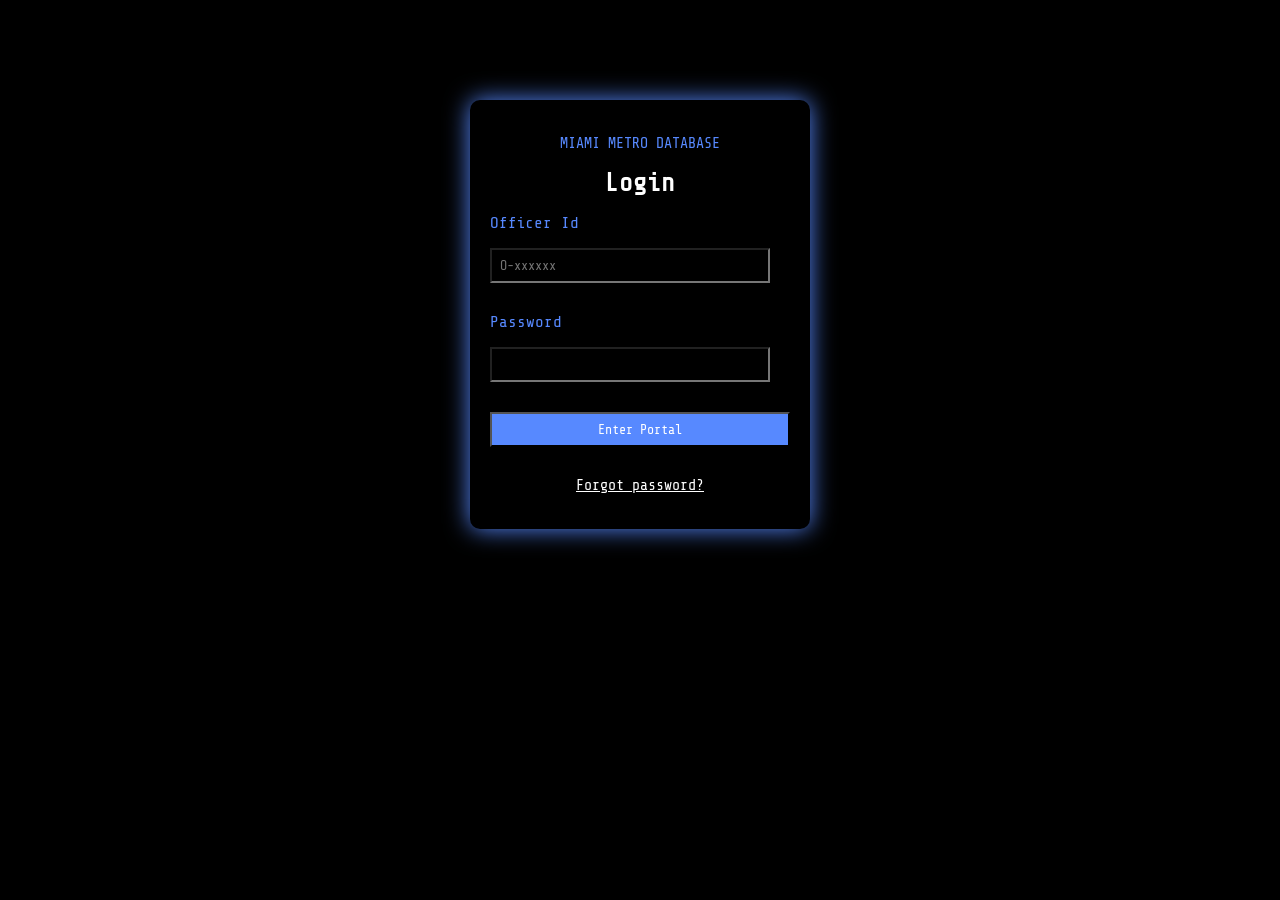
<file: index.html>
<!DOCTYPE html>
<html lang="en">
<head>
  <meta charset="UTF-8" />
  <meta name="viewport" content="width=device-width, initial-scale=1.0" />
  <link rel="stylesheet" href="login.css" />
  <title>Login Page</title>
</head>

<body>
  
  <div class="card">
    <p>MIAMI METRO DATABASE</p>
  <h1>
    Login
  </h1>
  <p class="left">Officer Id</p>
  <input type="text" placeholder="O-xxxxxx">
  <p class="left">Password</p>
  <input type="password">
    <a href="dashboard.html" class="a1"><button>Enter Portal</button></a>
    <p><a href="forgot.html">Forgot password?</a></p>
  </div>
  <script src="login.js"></script>
</body>
</file>
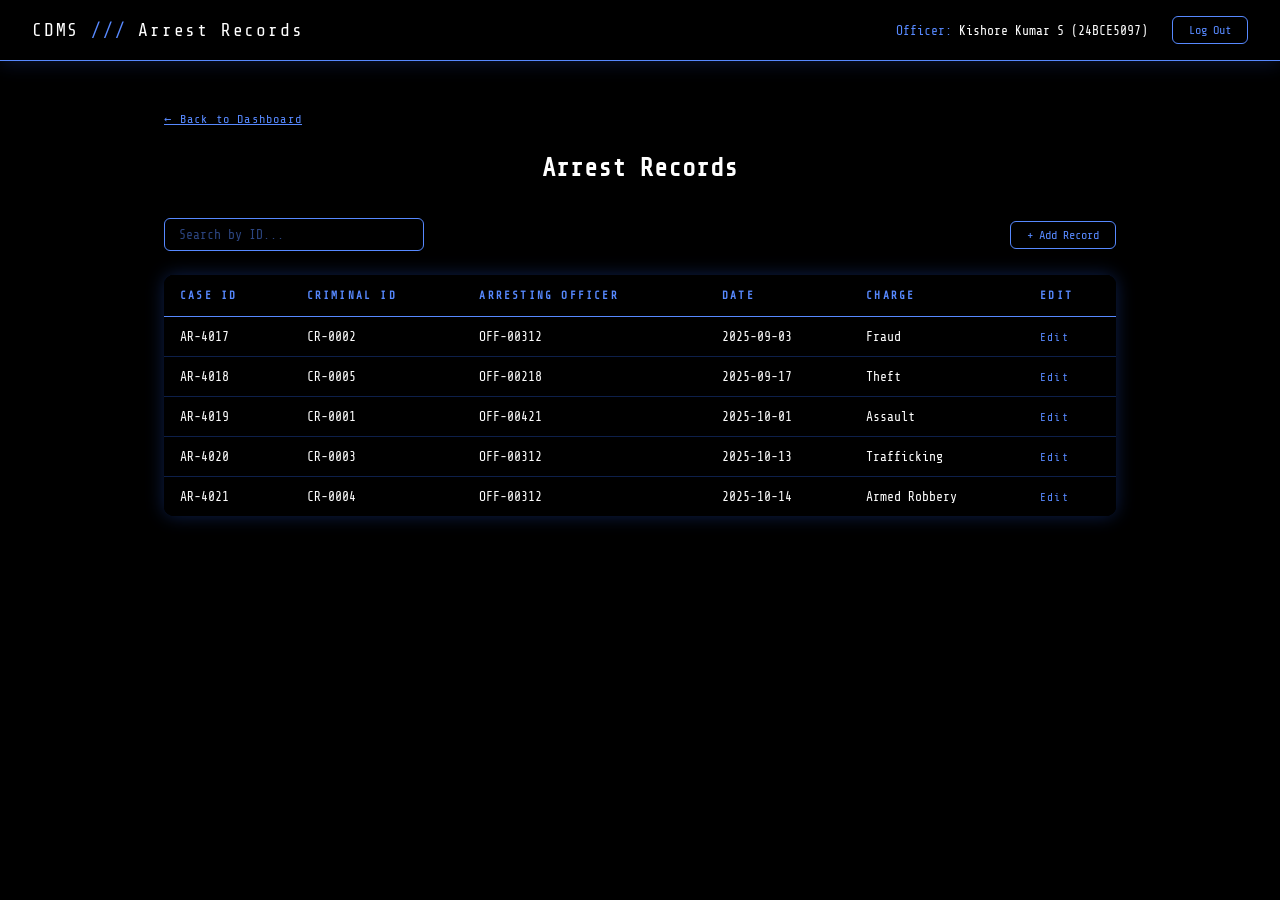
<file: arrests.html>
<!DOCTYPE html>
<html lang="en">
<head>
    <meta charset="UTF-8">
    <meta name="viewport" content="width=device-width, initial-scale=1.0">
    <title>CDMS - Arrest Records</title>
    <link rel="stylesheet" href="records.css">
</head>
<body>

    <header class="topbar">
        <div class="title">CDMS <span>///</span> Arrest Records</div>
        <div class="right">
            <span class="officer">Officer: <span>Kishore Kumar S (24BCE5097)</span></span>
            <a href="index.html" class="logout">Log Out</a>
        </div>
    </header>

    <div class="main">

        <a href="dashboard.html" class="back">&#8592; Back to Dashboard</a>

        <h1>Arrest Records</h1>

        <div class="toolbar">
            <input type="text" placeholder="Search by ID...">
            <a href="#" class="add">+ Add Record</a>
        </div>

        <table class="table">
            <thead>
                <tr>
                    <th>Case ID</th>
                    <th>Criminal ID</th>
                    <th>Arresting Officer</th>
                    <th>Date</th>
                    <th>Charge</th>
                    <th>Edit</th>
                </tr>
            </thead>
            <tbody>
                <tr>
                    <td>AR-4017</td>
                    <td>CR-0002</td>
                    <td>OFF-00312</td>
                    <td>2025-09-03</td>
                    <td>Fraud</td>
                    <td><a href="#" class="edit">Edit</a></td>
                </tr>
                <tr>
                    <td>AR-4018</td>
                    <td>CR-0005</td>
                    <td>OFF-00218</td>
                    <td>2025-09-17</td>
                    <td>Theft</td>
                    <td><a href="#" class="edit">Edit</a></td>
                </tr>
                <tr>
                    <td>AR-4019</td>
                    <td>CR-0001</td>
                    <td>OFF-00421</td>
                    <td>2025-10-01</td>
                    <td>Assault</td>
                    <td><a href="#" class="edit">Edit</a></td>
                </tr>
                <tr>
                    <td>AR-4020</td>
                    <td>CR-0003</td>
                    <td>OFF-00312</td>
                    <td>2025-10-13</td>
                    <td>Trafficking</td>
                    <td><a href="#" class="edit">Edit</a></td>
                </tr>
                <tr>
                    <td>AR-4021</td>
                    <td>CR-0004</td>
                    <td>OFF-00312</td>
                    <td>2025-10-14</td>
                    <td>Armed Robbery</td>
                    <td><a href="#" class="edit">Edit</a></td>
                </tr>
            </tbody>
        </table>

    </div>

  <script src="add.js"></script>
  <script src="edit.js"></script>
</body>
</html>
</file>
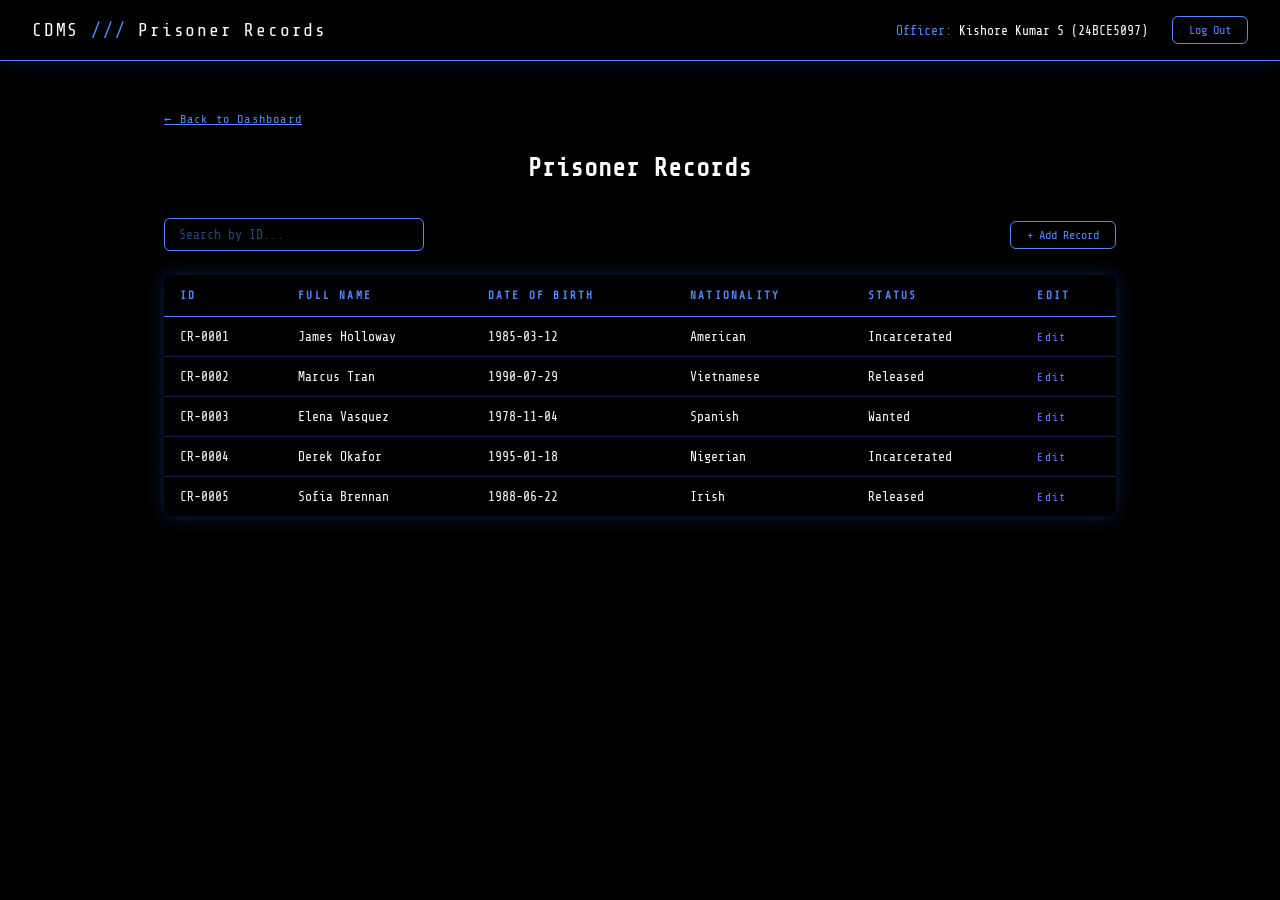
<file: criminals.html>
<!DOCTYPE html>
<html lang="en">
<head>
    <meta charset="UTF-8">
    <meta name="viewport" content="width=device-width, initial-scale=1.0">
    <title>CDMS - Prisoner Records</title>
    <link rel="stylesheet" href="records.css">
</head>
<body>

    <header class="topbar">
        <div class="title">CDMS <span>///</span> Prisoner Records</div>
        <div class="right">
            <span class="officer">Officer: <span>Kishore Kumar S (24BCE5097)</span></span>
            <a href="index.html" class="logout">Log Out</a>
        </div>
    </header>

    <div class="main">

        <a href="dashboard.html" class="back">&#8592; Back to Dashboard</a>

        <h1>Prisoner Records</h1>

        <div class="toolbar">
            <input type="text" placeholder="Search by ID...">
            <a href="#" class="add">+ Add Record</a>
        </div>

        <table class="table">
            <thead>
                <tr>
                    <th>ID</th>
                    <th>Full Name</th>
                    <th>Date of Birth</th>
                    <th>Nationality</th>
                    <th>Status</th>
                    <th>Edit</th>
                </tr>
            </thead>
            <tbody>
                <tr>
                    <td>CR-0001</td>
                    <td>James Holloway</td>
                    <td>1985-03-12</td>
                    <td>American</td>
                    <td>Incarcerated</td>
                    <td><a href="#" class="edit">Edit</a></td>
                </tr>
                <tr>
                    <td>CR-0002</td>
                    <td>Marcus Tran</td>
                    <td>1990-07-29</td>
                    <td>Vietnamese</td>
                    <td>Released</td>
                    <td><a href="#" class="edit">Edit</a></td>
                </tr>
                <tr>
                    <td>CR-0003</td>
                    <td>Elena Vasquez</td>
                    <td>1978-11-04</td>
                    <td>Spanish</td>
                    <td>Wanted</td>
                    <td><a href="#" class="edit">Edit</a></td>
                </tr>
                <tr>
                    <td>CR-0004</td>
                    <td>Derek Okafor</td>
                    <td>1995-01-18</td>
                    <td>Nigerian</td>
                    <td>Incarcerated</td>
                    <td><a href="#" class="edit">Edit</a></td>
                </tr>
                <tr>
                    <td>CR-0005</td>
                    <td>Sofia Brennan</td>
                    <td>1988-06-22</td>
                    <td>Irish</td>
                    <td>Released</td>
                    <td><a href="#" class="edit">Edit</a></td>
                </tr>
            </tbody>
        </table>

    </div>

  <script src="add.js"></script>
  <script src="edit.js"></script>
</body>
</html>
</file>
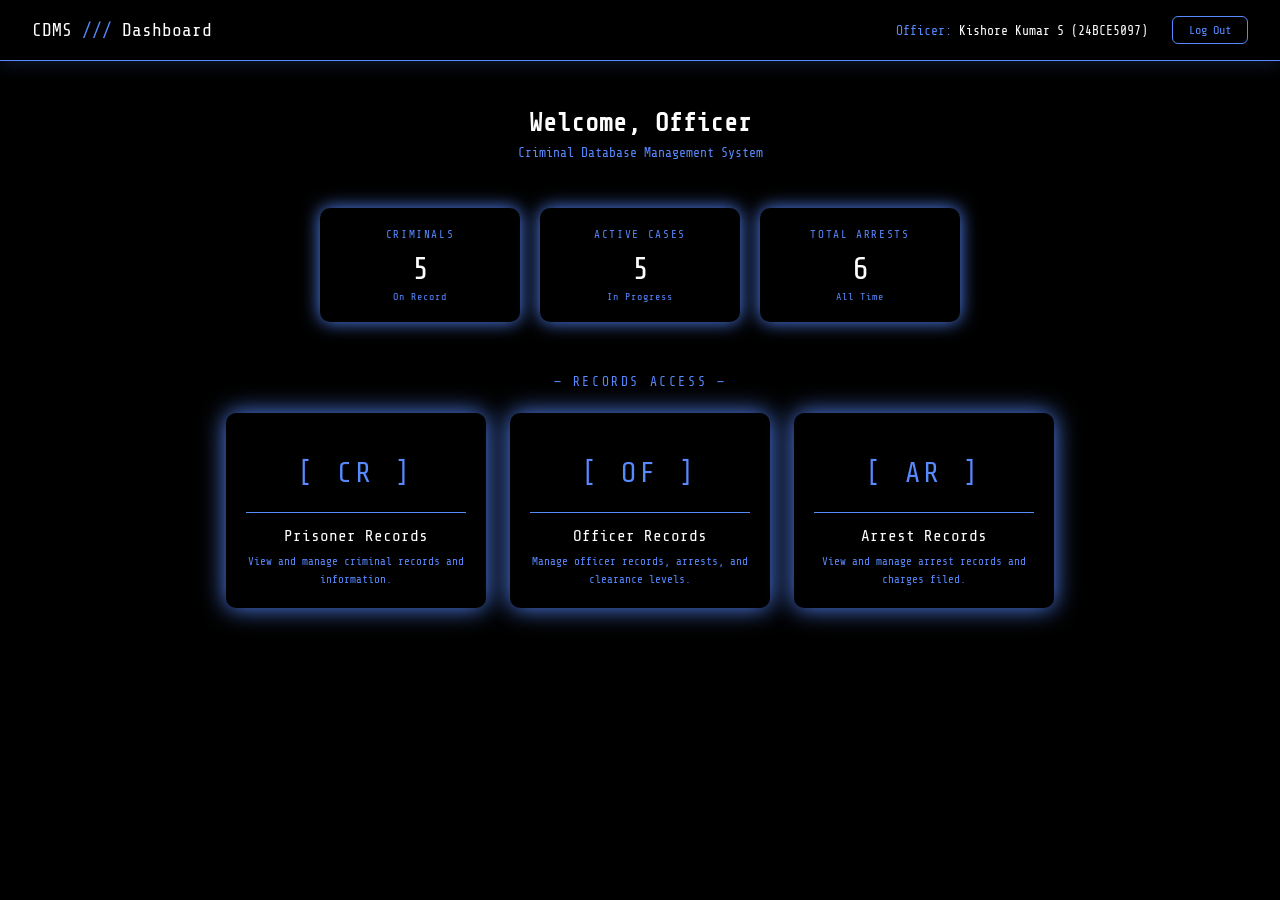
<file: dashboard.html>
<!DOCTYPE html>
<html lang="en">
<head>
    <meta charset="UTF-8">
    <meta name="viewport" content="width=device-width, initial-scale=1.0">
    <title>CDMS — Dashboard</title>
    <link rel="stylesheet" href="dash.css">
</head>
<body>

    <header class="topbar">
        <div class="topbar-title">CDMS <span>///</span> Dashboard</div>
        <div class="topbar-right">
            <span class="topbar-officer">Officer: <span>Kishore Kumar S (24BCE5097)</span></span>
            <a href="index.html" class="btn-logout">Log Out</a>
        </div>
    </header>

    <div class="main">

        <h1>Welcome, Officer</h1>
        <p class="subtitle">Criminal Database Management System</p>

        <div class="stats-row">
            <div class="stat-card">
                <span class="stat-label">Criminals</span>
                <div class="stat-value">5</div>
                <span class="stat-sub">On Record</span>
            </div>
            <div class="stat-card">
                <span class="stat-label">Active Cases</span>
                <div class="stat-value">5</div>
                <span class="stat-sub">In Progress</span>
            </div>
            <div class="stat-card">
                <span class="stat-label">Total Arrests</span>
                <div class="stat-value">6</div>
                <span class="stat-sub">All Time</span>
            </div>
        </div>

        <p class="section-title">— Records Access —</p>

        <div class="nav-cards">

            <a href="criminals.html" class="nav-card">
                <div class="nav-card-img">
                    <span class="nav-card-icon">[ CR ]</span>
                </div>
                <div class="nav-card-title">Prisoner Records</div>
                <div class="nav-card-desc">View and manage criminal records and information.</div>
            </a>

            <a href="officers.html" class="nav-card">
                <div class="nav-card-img">
                    <span class="nav-card-icon">[ OF ]</span>
                </div>
                <div class="nav-card-title">Officer Records</div>
                <div class="nav-card-desc">Manage officer records, arrests, and clearance levels.</div>
            </a>

            <a href="arrests.html" class="nav-card">
                <div class="nav-card-img">
                    <span class="nav-card-icon">[ AR ]</span>
                </div>
                <div class="nav-card-title">Arrest Records</div>
                <div class="nav-card-desc">View and manage arrest records and charges filed.</div>
            </a>

        </div>
    </div>

</body>
</html>
</file>
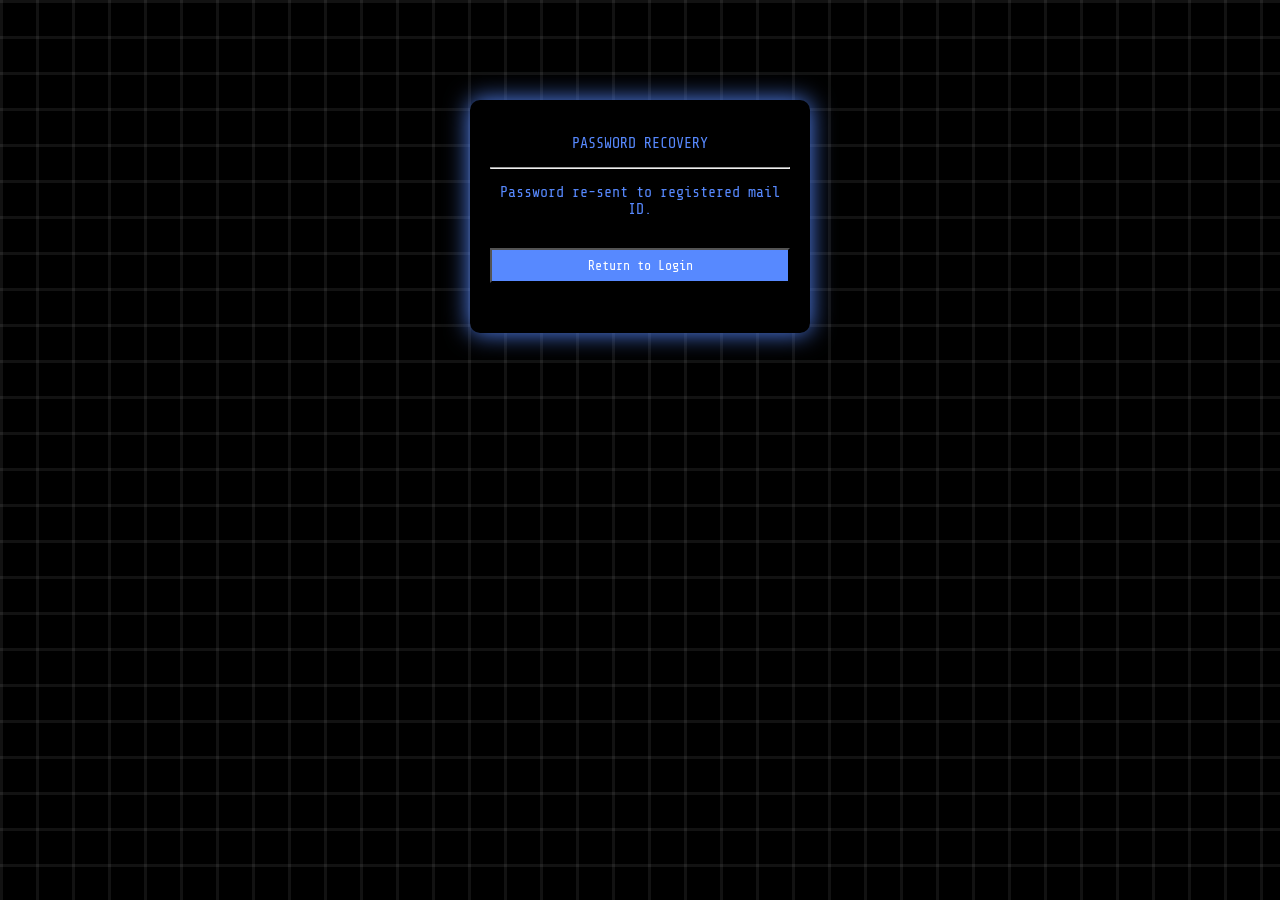
<file: forgot.html>
<!DOCTYPE html>
<html lang="en">
<head>
  <meta charset="UTF-8" />
  <meta name="viewport" content="width=device-width, initial-scale=1.0" />
  <link rel="stylesheet" href="login.css" />
  <title>Login Page</title>
  <style>
    canvas {
      position: fixed;
      top: 0; left: 0;
      width: 100%; height: 100%;
      z-index: 0;
    }
    .card {
      position: relative;
      z-index: 1;
    }
  </style>
</head>

<body>

  <canvas id="bg"></canvas>

  <div class="card">
    <p>PASSWORD RECOVERY</p>
    <hr>
    <p>Password re-sent to registered mail ID.</p>
    <a href="index.html" class="a1"><button>Return to Login</button></a>
  </div>

  <script>
    const canvas = document.getElementById('bg');
    const ctx    = canvas.getContext('2d');

    canvas.width  = window.innerWidth;
    canvas.height = window.innerHeight;

    const CELL  = 36;   // grid cell size in px
    const BAR   = 3;    // bar thickness
    const ALPHA = 0.07; // subtle

    ctx.fillStyle = '#000';
    ctx.fillRect(0, 0, canvas.width, canvas.height);

    ctx.fillStyle = `rgba(255, 255, 255, ${ALPHA})`;

    // Vertical bars
    for (let x = 0; x < canvas.width; x += CELL) {
      ctx.fillRect(x, 0, BAR, canvas.height);
    }

    // Horizontal bars
    for (let y = 0; y < canvas.height; y += CELL) {
      ctx.fillRect(0, y, canvas.width, BAR);
    }
  </script>

</body>
</html>
</file>
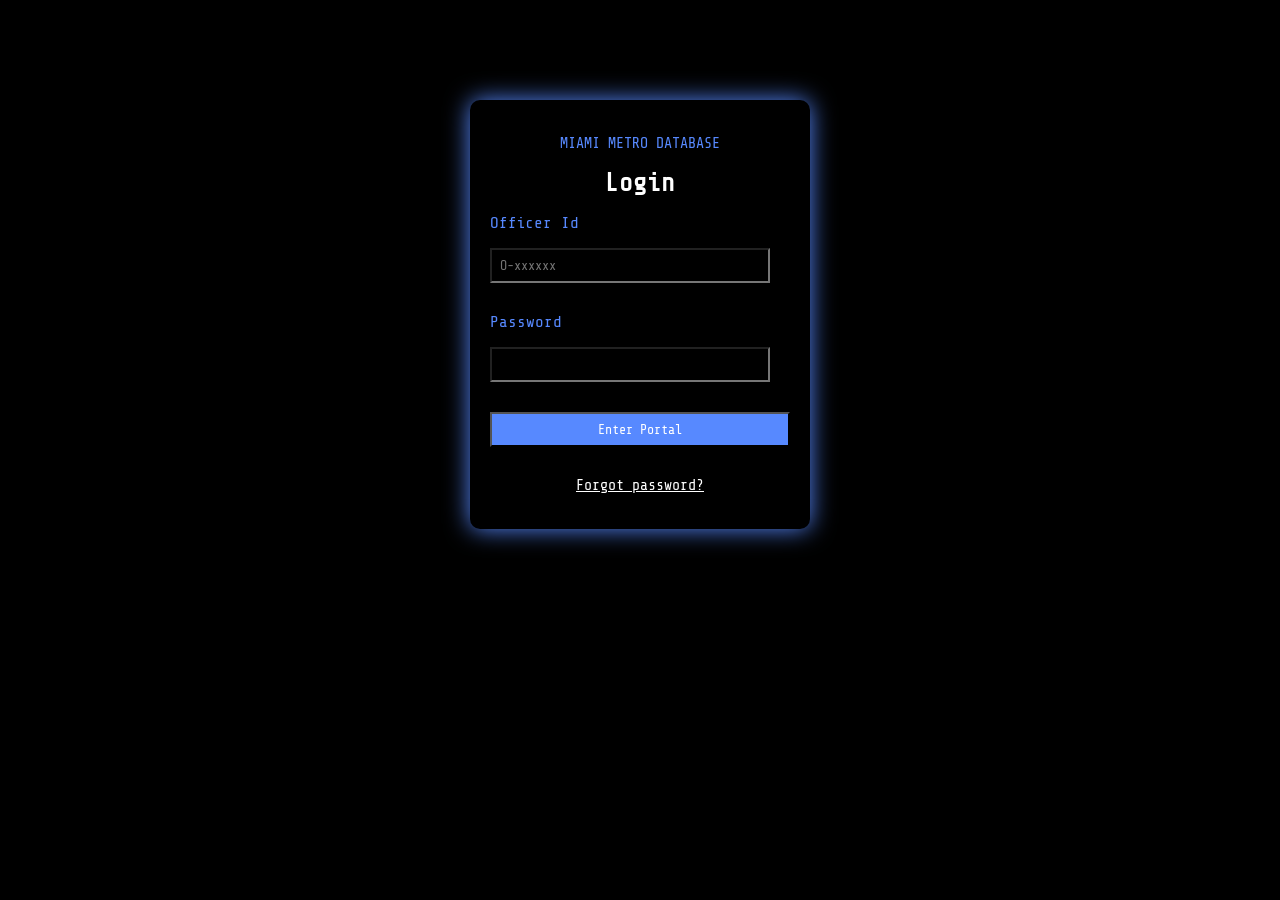
<file: login.html>
<!DOCTYPE html>
<html lang="en">
<head>
  <meta charset="UTF-8" />
  <meta name="viewport" content="width=device-width, initial-scale=1.0" />
  <link rel="stylesheet" href="login.css" />
  <title>Login Page</title>
</head>

<body>
  
  <div class="card">
    <p>MIAMI METRO DATABASE</p>
  <h1>
    Login
  </h1>
  <p class="left">Officer Id</p>
  <input type="text" placeholder="O-xxxxxx">
  <p class="left">Password</p>
  <input type="password">
    <a href="dashboard.html" class="a1"><button>Enter Portal</button></a>
    <p><a href="forgot.html">Forgot password?</a></p>
  </div>
</body>
</file>
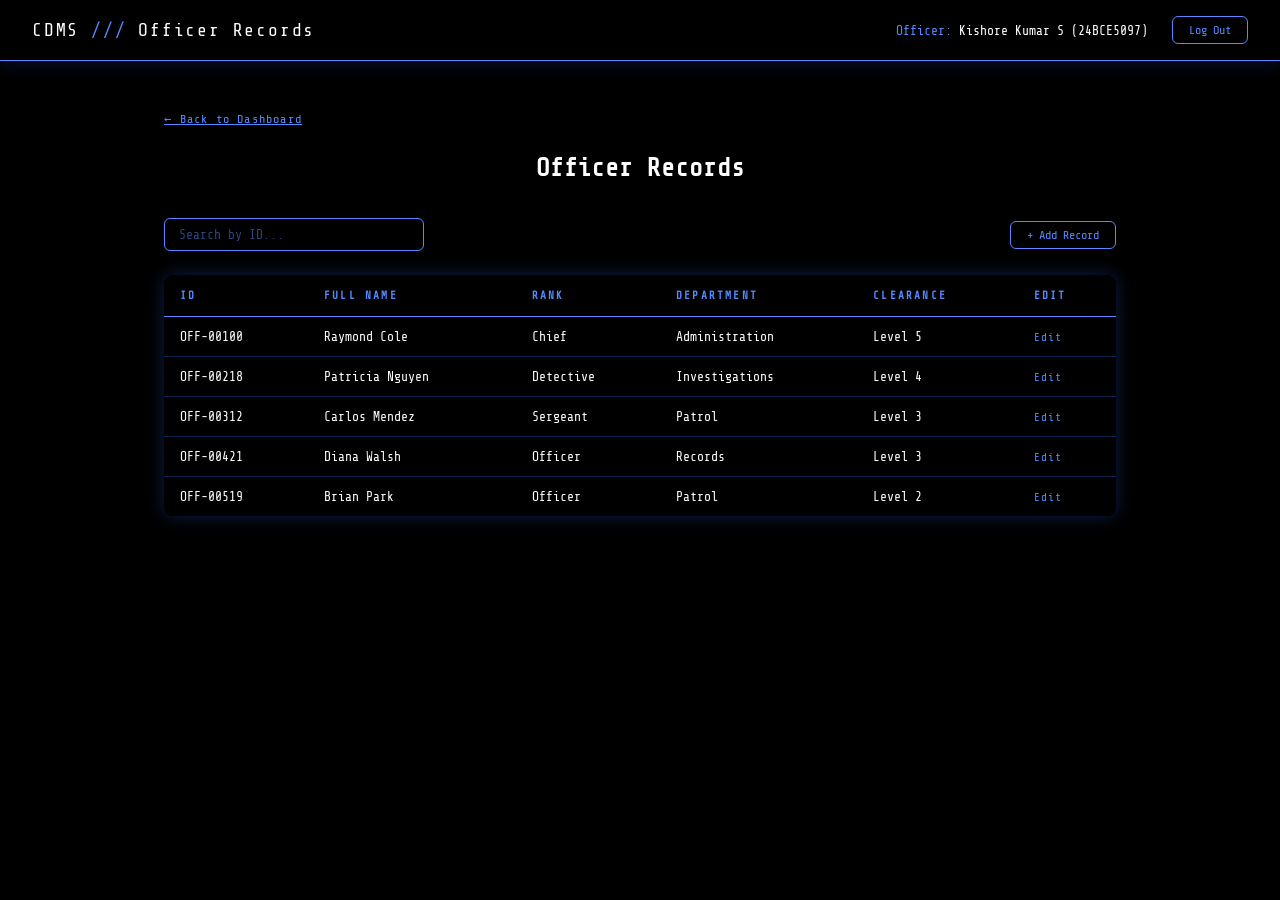
<file: officers.html>
<!DOCTYPE html>
<html lang="en">
<head>
    <meta charset="UTF-8">
    <meta name="viewport" content="width=device-width, initial-scale=1.0">
    <title>CDMS - Officer Records</title>
    <link rel="stylesheet" href="records.css">
</head>
<body>

    <header class="topbar">
        <div class="title">CDMS <span>///</span> Officer Records</div>
        <div class="right">
            <span class="officer">Officer: <span>Kishore Kumar S (24BCE5097)</span></span>
            <a href="index.html" class="logout">Log Out</a>
        </div>
    </header>

    <div class="main">

        <a href="dashboard.html" class="back">&#8592; Back to Dashboard</a>

        <h1>Officer Records</h1>

        <div class="toolbar">
            <input type="text" placeholder="Search by ID...">
            <a href="#" class="add">+ Add Record</a>
        </div>

        <table class="table">
            <thead>
                <tr>
                    <th>ID</th>
                    <th>Full Name</th>
                    <th>Rank</th>
                    <th>Department</th>
                    <th>Clearance</th>
                    <th>Edit</th>
                </tr>
            </thead>
            <tbody>
                <tr>
                    <td>OFF-00100</td>
                    <td>Raymond Cole</td>
                    <td>Chief</td>
                    <td>Administration</td>
                    <td>Level 5</td>
                    <td><a href="#" class="edit">Edit</a></td>
                </tr>
                <tr>
                    <td>OFF-00218</td>
                    <td>Patricia Nguyen</td>
                    <td>Detective</td>
                    <td>Investigations</td>
                    <td>Level 4</td>
                    <td><a href="#" class="edit">Edit</a></td>
                </tr>
                <tr>
                    <td>OFF-00312</td>
                    <td>Carlos Mendez</td>
                    <td>Sergeant</td>
                    <td>Patrol</td>
                    <td>Level 3</td>
                    <td><a href="#" class="edit">Edit</a></td>
                </tr>
                <tr>
                    <td>OFF-00421</td>
                    <td>Diana Walsh</td>
                    <td>Officer</td>
                    <td>Records</td>
                    <td>Level 3</td>
                    <td><a href="#" class="edit">Edit</a></td>
                </tr>
                <tr>
                    <td>OFF-00519</td>
                    <td>Brian Park</td>
                    <td>Officer</td>
                    <td>Patrol</td>
                    <td>Level 2</td>
                    <td><a href="#" class="edit">Edit</a></td>
                </tr>
            </tbody>
        </table>

    </div>

  <script src="add.js"></script>
  <script src="edit.js"></script>
</body>
</html>
</file>
<file: login.css>
@import url('https://fonts.googleapis.com/css2?family=Share+Tech+Mono&family=Barlow:wght@300;400;600&display=swap');

* {
  font-family: Share Tech Mono;
  background-color: black;
  color: white;
}

h1 {
 font-size: 25px;
 text-align: center; 
}

.a1 {
  text-decoration: none;
}

p{
 color: #5789FF;
 font-size: 15px;
 text-align: center; 
}

input{
 display: block;
 padding: 8px;
 width: 260px;
 margin-bottom: 30px;
}

button{
 background-color: #5789FF;
 display: block;
 padding: 8px;
 width: 300px;
 margin-top: 30px;
 margin-bottom: 30px;
}

button:hover {
  transform: scale(1.05);
}


.card{
  width: 300px;
  padding: 20px;
  margin: 100px auto;
  box-shadow: 0 0 25px #5789FF;
  border-radius: 10px;
}

.left{
  font-size: 16px;
  text-align: left;
}
</file>
<file: records.css>
@import url('https://fonts.googleapis.com/css2?family=Share+Tech+Mono&family=Barlow:wght@300;400;600&display=swap');

* {
    margin: 0;
    padding: 0;
    box-sizing: border-box;
    font-family: 'Share Tech Mono', monospace;
    background-color: black;
    color: white;
}

body {
    min-height: 100vh;
}

.topbar {
    width: 100%;
    padding: 16px 32px;
    display: flex;
    align-items: center;
    justify-content: space-between;
    border-bottom: 1px solid #5789FF;
    box-shadow: 0 2px 18px #0a1433;
    position: sticky;
    top: 0;
    z-index: 10;
}

.title {
    font-size: 18px;
    letter-spacing: 0.1em;
    color: white;
    background-color: transparent;
}

.title span {
    color: #5789FF;
    background-color: transparent;
}

.right {
    display: flex;
    align-items: center;
    gap: 24px;
    background-color: transparent;
}

.officer {
    font-size: 13px;
    color: #5789FF;
    background-color: transparent;
}

.officer span {
    color: white;
    background-color: transparent;
}

.logout {
    font-size: 12px;
    color: #5789FF;
    text-decoration: none;
    border: 1px solid #5789FF;
    padding: 6px 16px;
    border-radius: 6px;
    background-color: transparent;
    transition: transform 0.2s;
    display: inline-block;
}

.logout:hover {
    transform: scale(1.05);
}

.main {
    max-width: 1000px;
    margin: 0 auto;
    padding: 48px 24px;
}

h1 {
    font-size: 25px;
    text-align: center;
    margin-bottom: 36px;
}

.toolbar {
    display: flex;
    align-items: center;
    justify-content: space-between;
    margin-bottom: 24px;
    gap: 12px;
    background-color: transparent;
    flex-wrap: wrap;
}

.toolbar input {
    font-size: 13px;
    padding: 8px 14px;
    width: 260px;
    border: 1px solid #5789FF;
    border-radius: 6px;
    background-color: black;
    color: white;
    outline: none;
}

.toolbar input::placeholder {
    color: #5789FF;
    opacity: 0.5;
}

.add {
    font-size: 12px;
    color: #5789FF;
    background-color: black;
    border: 1px solid #5789FF;
    padding: 6px 16px;
    border-radius: 6px;
    cursor: pointer;
    transition: transform 0.2s;
    text-decoration: none;
    display: inline-block;
}

.add:hover {
    transform: scale(1.05);
}

.table {
    width: 100%;
    border-collapse: collapse;
    box-shadow: 0 0 18px #0d1f4a;
    border-radius: 10px;
    overflow: hidden;
}

.table thead tr {
    border-bottom: 1px solid #5789FF;
}

.table th {
    font-size: 11px;
    letter-spacing: 0.2em;
    text-transform: uppercase;
    color: #5789FF;
    padding: 14px 16px;
    text-align: left;
    background-color: black;
}

.table td {
    font-size: 13px;
    color: white;
    padding: 12px 16px;
    border-bottom: 1px solid #0d1f4a;
    background-color: black;
}

.table tbody tr:last-child td {
    border-bottom: none;
}

.table tbody tr:hover td {
    background-color: #05102a;
}

.edit {
    font-size: 11px;
    color: #5789FF;
    text-decoration: none;
    letter-spacing: 0.1em;
    background-color: transparent;
}

.edit:hover {
    text-decoration: underline;
}

.back {
    display: inline-block;
    font-size: 12px;
    color: #5789FF;
    text-decoration: underline;
    margin-bottom: 28px;
    letter-spacing: 0.1em;
    background-color: transparent;
}
</file>
<file: dash.css>
@import url('https://fonts.googleapis.com/css2?family=Share+Tech+Mono&family=Barlow:wght@300;400;600&display=swap');

* {
    margin: 0;
    padding: 0;
    box-sizing: border-box;
    font-family: 'Share Tech Mono', monospace;
    background-color: black;
    color: white;
}

body {
    min-height: 100vh;
}

.topbar {
    width: 100%;
    padding: 16px 32px;
    display: flex;
    align-items: center;
    justify-content: space-between;
    border-bottom: 1px solid #5789FF;
    box-shadow: 0 2px 18px rgba(87, 137, 255, 0.2);
    position: sticky;
    top: 0;
}

.topbar-title {
    font-size: 18px;
    color: white;
    background-color: transparent;
}

.topbar-title span {
    color: #5789FF;
    background-color: transparent;
}

.topbar-right {
    display: flex;
    align-items: center;
    gap: 24px;
    background-color: transparent;
}

.topbar-officer {
    font-size: 13px;
    color: #5789FF;
    background-color: transparent;
}

.topbar-officer span {
    color: white;
    background-color: transparent;
}

.btn-logout {
    font-size: 12px;
    color: #5789FF;
    text-decoration: none;
    border: 1px solid #5789FF;
    padding: 6px 16px;
    border-radius: 6px;
    background-color: transparent;
    transition: transform 0.2s;
    display: inline-block;
}

.btn-logout:hover {
    transform: scale(1.05);
}

.main {
    max-width: 960px;
    margin: 0 auto;
    padding: 48px 24px;
}

h1 {
    font-size: 25px;
    text-align: center;
    margin-bottom: 8px;
}

.subtitle {
    font-size: 13px;
    text-align: center;
    color: #5789FF;
    margin-bottom: 48px;
    background-color: transparent;
}

.stats-row {
    display: flex;
    gap: 20px;
    justify-content: center;
    margin-bottom: 52px;
    flex-wrap: wrap;
    background-color: transparent;
}

.stat-card {
    width: 200px;
    padding: 20px;
    box-shadow: 0 0 18px #5789FF;
    border-radius: 10px;
    text-align: center;
}

.stat-label {
    font-size: 11px;
    color: #5789FF;
    letter-spacing: 0.15em;
    text-transform: uppercase;
    margin-bottom: 10px;
    background-color: transparent;
    display: block;
}

.stat-value {
    font-size: 32px;
    color: white;
    background-color: transparent;
}

.stat-sub {
    font-size: 10px;
    color: #5789FF;
    letter-spacing: 0.1em;
    margin-top: 4px;
    background-color: transparent;
    display: block;
}

.section-title {
    font-size: 13px;
    color: #5789FF;
    text-align: center;
    letter-spacing: 0.2em;
    text-transform: uppercase;
    margin-bottom: 24px;
    background-color: transparent;
}

.nav-cards {
    display: flex;
    gap: 24px;
    justify-content: center;
    flex-wrap: wrap;
    background-color: transparent;
}

.nav-card {
    width: 260px;
    padding: 20px;
    box-shadow: 0 0 25px #5789FF;
    border-radius: 10px;
    text-decoration: none;
    display: flex;
    flex-direction: column;
    align-items: center;
    transition: transform 0.2s;
}

.nav-card:hover {
    transform: scale(1.05);
}

.nav-card-img {
    width: 100%;
    height: 80px;
    display: flex;
    align-items: center;
    justify-content: center;
    margin-bottom: 14px;
    background-color: transparent;
    border-bottom: 1px solid #5789FF;
}

.nav-card-icon {
    font-size: 28px;
    color: #5789FF;
    letter-spacing: 0.15em;
    background-color: transparent;
}

.nav-card-title {
    font-size: 16px;
    text-align: center;
    color: white;
    margin-bottom: 8px;
    background-color: transparent;
}

.nav-card-desc {
    font-size: 11px;
    text-align: center;
    color: #5789FF;
    line-height: 1.6;
    background-color: transparent;
}
</file>
